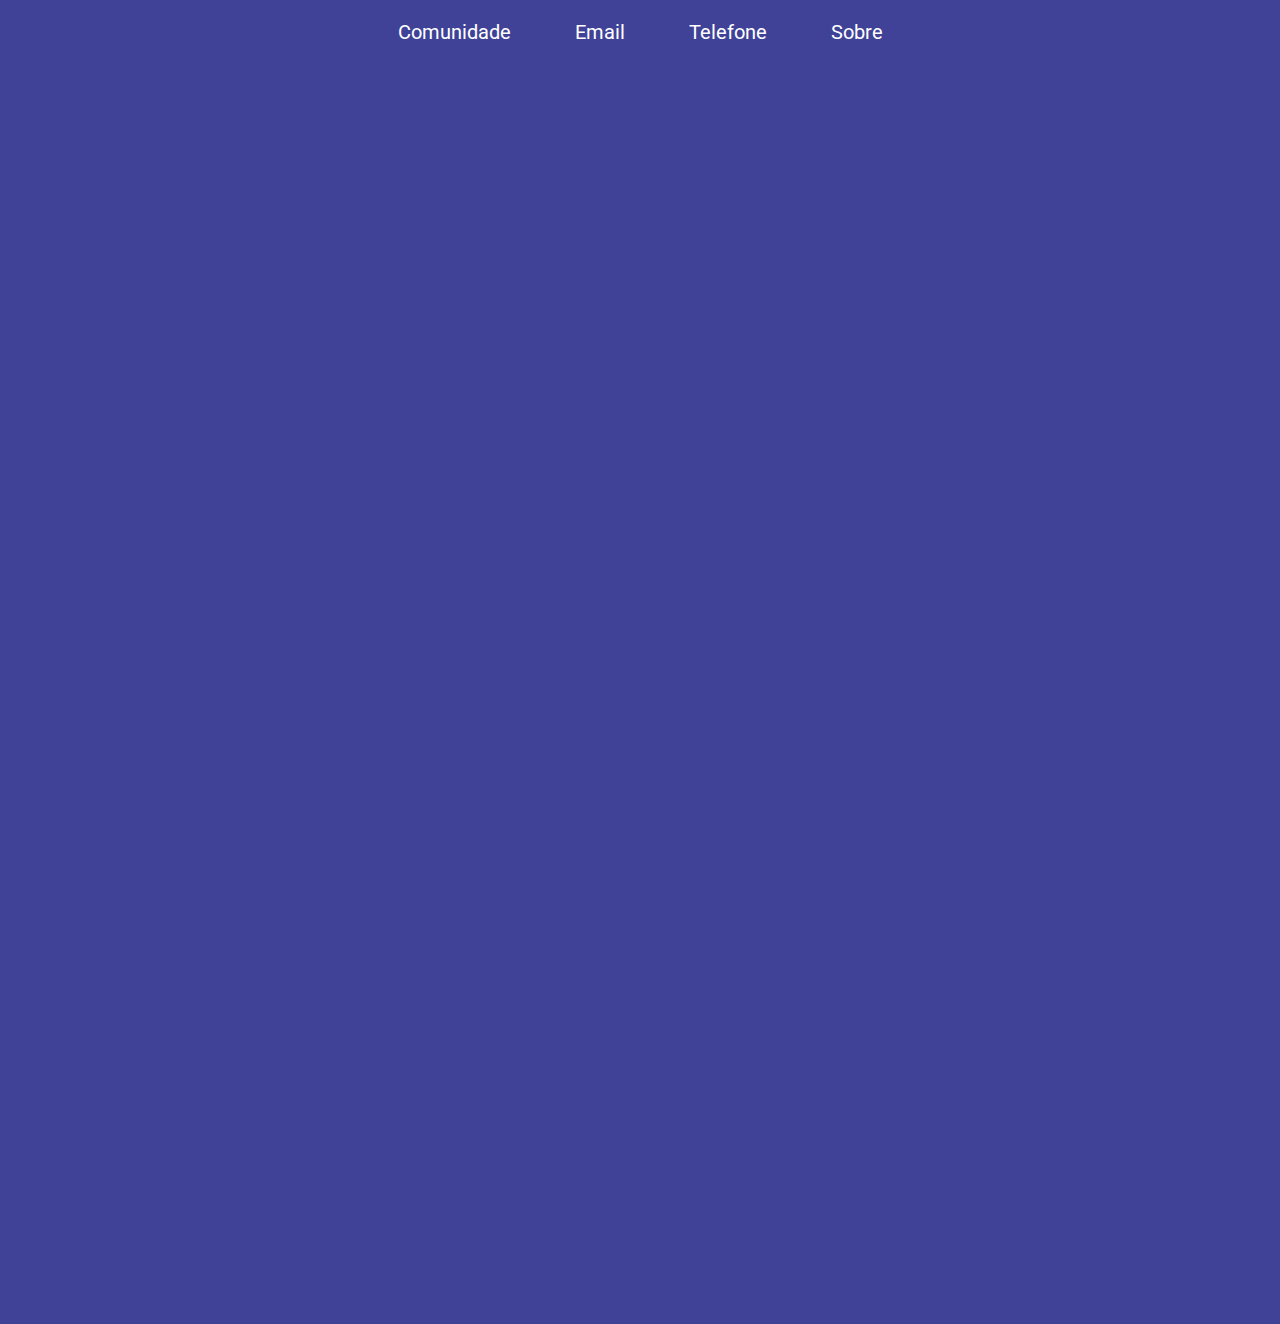
<file: 2-1-primeiro.html>
<!DOCTYPE html>
<!-- Criar um arquivo html que contenha um favicon e um header com 3 links: Comunidade, Email e Telefone.

Favicon
O favicon é o ícone que aparece na aba do navegador. O arquivo está disponível com o nome favicon.ico. 
Para utilizá-lo é necessário importá-lo com a tag link no html. ser dada a dica de utilizar a tag link na head do html.

<link rel="icon" href="favicon.ico" type="image/x-icon" /> -->

<html>

<head>
    <title>Desafio</title>
    <link rel="stylesheet" href="styles.css">
    <link rel="icon"
        href="https://raw.githubusercontent.com/Rocketseat/bootcamp-launchbase-desafios-02/master/desafios/favicon.ico"
        type="image/x-icon" />
</head>

<body>
    <header>
        <div class="home">
            <a href="https://discordapp.com/invite/gCRAFhc" target="_blanck">Comunidade</a>
            <a href="mailto:oi@rocketseat.com.br">Email</a>
            <a href="tel:+5547992078767">Telefone</a>
            <a href="rocketseat.html">Sobre</a>
        </div>
    </header>
</body>

</html>
<!-- Links
Comunidade: Link que deve apontar para o convite da 
comunidade aberta da rocketseat (https://discordapp.com/invite/gCRAFhc)

Email: Link que deve chamar o comando de enviar email para o destinatário oi@rocketseat.com.br. 
Dica: utilize o comando mailto dentro do href;

Telefone: Link que deve chamar o comando de realizar uma ligação para o número +5547992078767. 
Dica: utilize o comando tel dentro do href; -->


<!-- Estilização
Você tem liberdade para escolher a estilização que preferir para esse desafio, mas alguns pontos são obrigatórios:

Deve ser aplicado um background    ok
Deve ser utilizada a fonte Roboto     ok
O header precisa ocupar todo o espaço lateral e superior (body sem margin)
O header precisa ter um espaçamento interno de 30px em todas as direções
Os links devem ter um espaçamento de 30px entre si -->
</file>
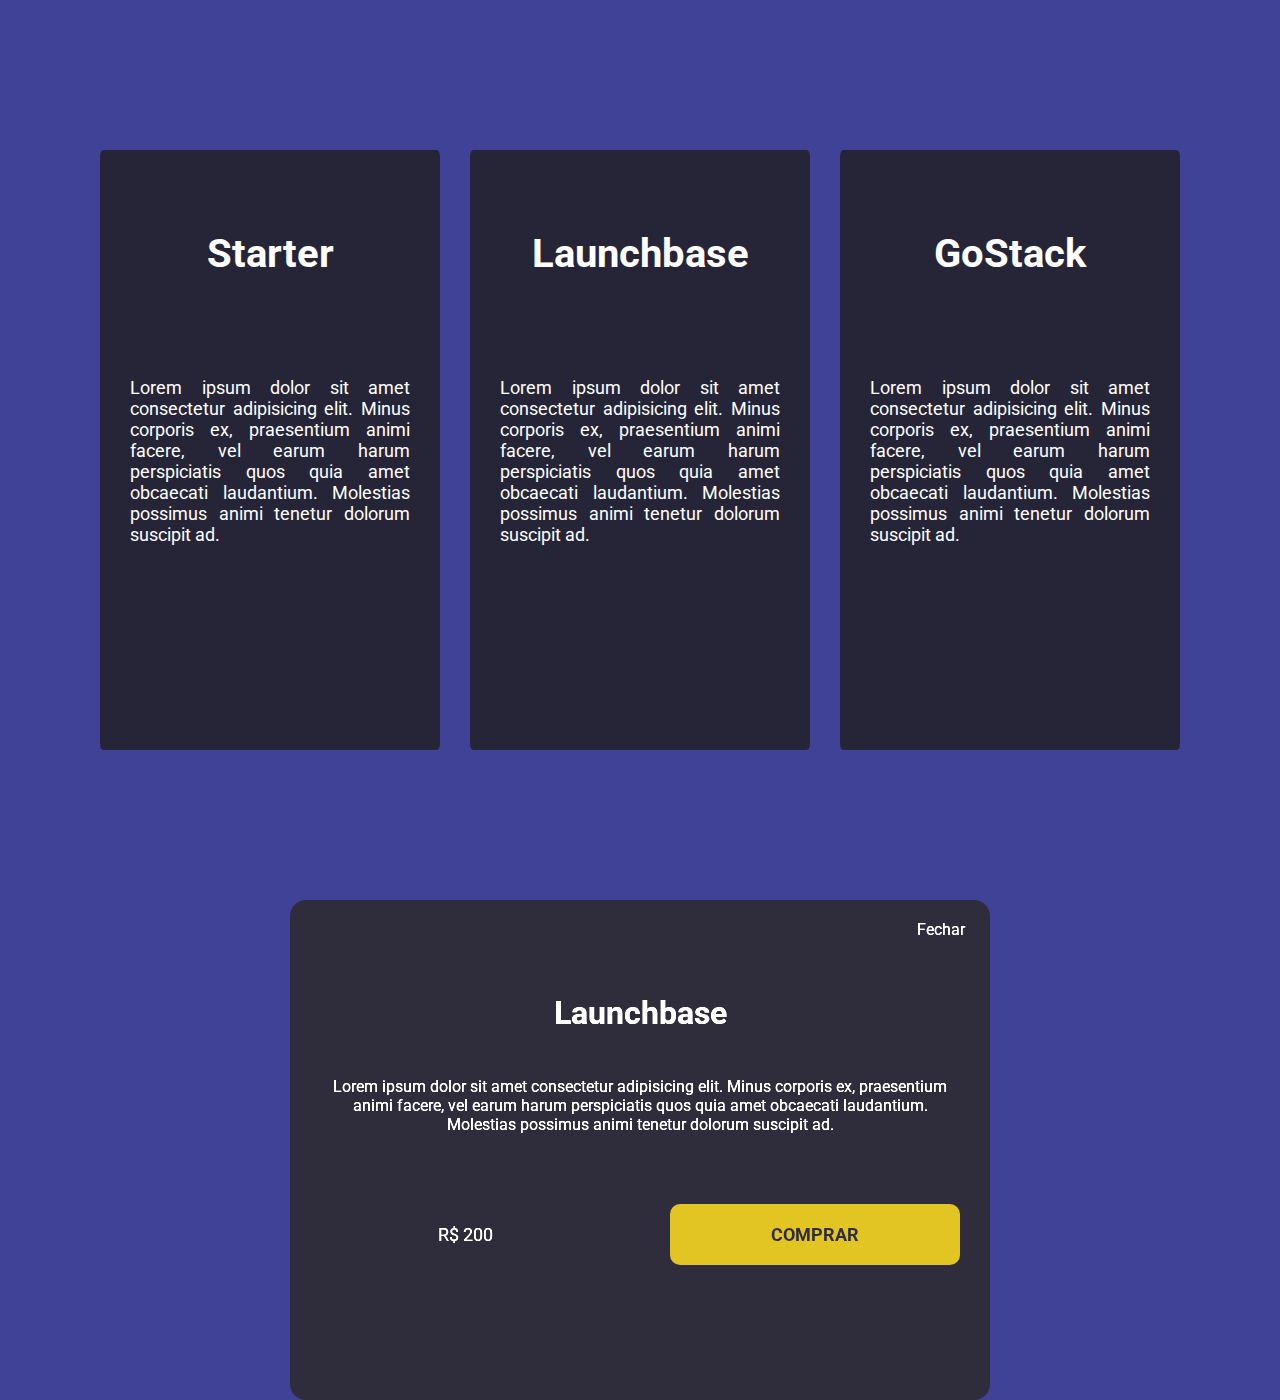
<file: launchStore.html>
<!DOCTYPE html>
<html lang="en">
<head>
    <link rel="stylesheet" href="styles.css">
    <title>Document</title>
</head>
<body class="launchStore">
    <main>
        <section class="curses">
            <div class="curse">
                <h1>Starter</h1>
                <p>
                    Lorem ipsum dolor sit amet consectetur adipisicing elit. 
                    Minus corporis ex, praesentium animi facere, 
                    vel earum harum perspiciatis quos quia amet obcaecati laudantium. 
                    Molestias possimus animi tenetur dolorum suscipit ad.
                </p>
            </div>
            <div class="curse">
                <h1>Launchbase</h1>
                <p>
                    Lorem ipsum dolor sit amet consectetur adipisicing elit. 
                    Minus corporis ex, praesentium animi facere, 
                    vel earum harum perspiciatis quos quia amet obcaecati laudantium. 
                    Molestias possimus animi tenetur dolorum suscipit ad.
                </p>
            </div>
            <div class="curse">
                <h1>GoStack</h1>
                <p>
                    Lorem ipsum dolor sit amet consectetur adipisicing elit. 
                    Minus corporis ex, praesentium animi facere, 
                    vel earum harum perspiciatis quos quia amet obcaecati laudantium. 
                    Molestias possimus animi tenetur dolorum suscipit ad.
                </p>
            </div>
        </section>

        <!-- MODAL -->
        <div class="modal_overlay">
            <div class="modal">
                <div class="content">
                    <h1>Launchbase</h1>
                    <p>
                        Lorem ipsum dolor sit amet consectetur adipisicing elit. 
                        Minus corporis ex, praesentium animi facere, 
                        vel earum harum perspiciatis quos quia amet obcaecati laudantium. 
                        Molestias possimus animi tenetur dolorum suscipit ad.
                    </p>
                    <div class="buy">
                        <p>R$ 200</p>
                        <a>Comprar</a>
                    </div>
                </div>
                <a class="modal-close">Fechar</a>
            </div>
        </div>

    </main>
    <script src="./scripts.js"></script>
</body>
</html>
</file>
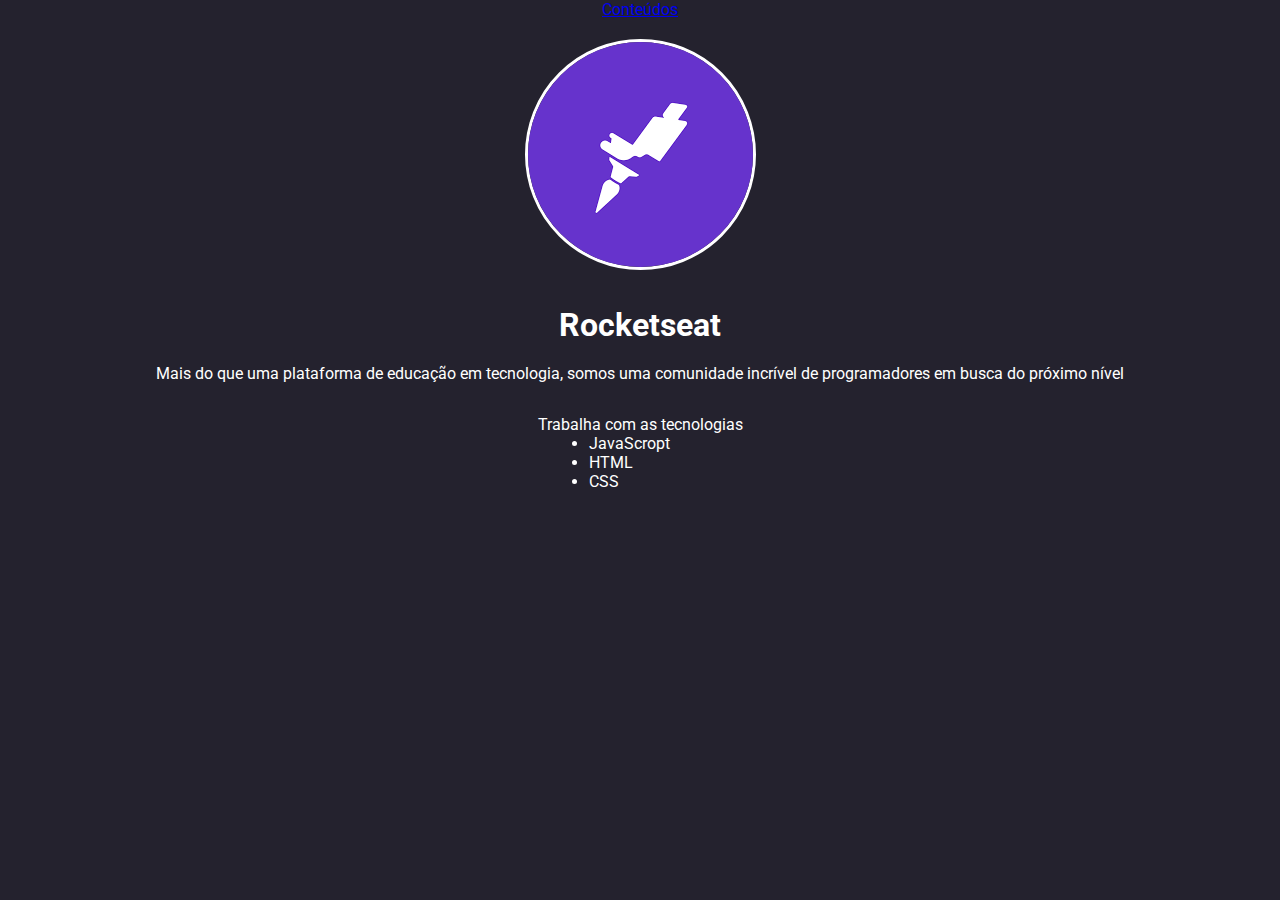
<file: rocketseat.html>
<!DOCTYPE html>
<html>

<head>
    <title>Rocketseat</title>
    <link rel="stylesheet" href="styles.css">
</head>

<body id="page-rocketseat">
    <header>
        <nav>
            <a href="launchStore.html"> Conteúdos</a>
        </nav>
    </header>
    <div class="footer">
        <img src="[data-uri]" alt="logo Rocketseat">
        <h1>Rocketseat</h1>
    </div>
    <p>Mais do que uma plataforma de educação em tecnologia, somos uma comunidade incrível de programadores em busca do
        próximo nível </p>
    <div class="marcadores">
        <ul>
            Trabalha com as tecnologias
            <li>JavaScropt</li>
            <li>HTML</li>
            <li>CSS</li>
        </ul>
    </div>

</body>

</html>
</file>
<file: styles.css>
@import "https://fonts.googleapis.com/css2?family=Roboto&family=Source+Sans+Pro&display=swap";

* {
    margin: 0;
    padding: 0;
    border: 0;
}

body {
    font-family: 'Roboto', sans-serif;
    margin: 0;
    padding: 0;
    border: 0;
}

.home {
    background: rgb(64, 66, 151);
    text-align: center;
    padding: 25px;
    margin: 0;
    padding: 20px 0 100% 0;
    border: 0;
}

header div a {
    color: white;
    text-decoration: none;
    font-size: 20px;
    padding: 30px;
}

/*==  Segunda página Rocketseat  ==*/

.footer {
    padding: 20px;
}

.footer img {
    border-radius: 50%;
    border: 3px solid white;
    margin-bottom: 32px;
}

#page-rocketseat {
    background: rgb(36, 34, 46);
    text-align: center;
    color: white;
}

#page-rocketseat p {
    margin-bottom: 32px;
}

.marcadores {
    align-items: center;
}


.marcadores ul li {
    text-align: left;
    margin: 0 46%;
}

/* ==== LAUNCHSTORE === */

.launchStore {
    background: rgb(64, 66, 151);

}

.curses {
    display: grid;
    grid-template-columns: 1fr 1fr 1fr;
    grid-gap: 30px;
    align-items: center;
    margin: 150px 100px;
}

.curse {
    background-color: rgba(36, 34, 46, 0.9);
    height: 600px;
    border-radius: 1%;
    cursor: pointer;
}
.curse:hover {
    background-color: rgba(36, 34, 46, 1);
    height: 620px;
    transition: 700ms cubic-bezier(.79,.14,.15,.86);
}

.curse h1 {
    text-align: center;
    color: white;
    font-size: 40px;
    margin-top: 80px;
}

.curse p {
    text-align: justify;
    color: white;
    font-size: 18px;
    margin: 100px 30px;
}

/* MODAL */

.modal_overlay.active {
    background-color: rgba(0, 0, 0, 0.5);
    width: 100%;
    height: 100%;
    position: fixed;
    top: 0;
    display: flex;
    justify-content: center;
    opacity: 0;
    visibility: hidden;
}

.modal {
    background-color: rgb(36, 34, 46);
    filter: brightness(130%);
    margin: auto; 
    border-radius: 16px;
    position: relative;
    width: 700px;
    height: 500px; /*Adicionei para corrigir modal*/
    text-align: center; 
    color: white;
    position: relative;
}

.modal-close {
    position: absolute;
    right: 25px;
    top: 20px;
    cursor: pointer;
}

.modal .content {
    position: absolute;
    top: 94px;
}

.modal .content p {
    margin: 45px 30px;
}

.modal .content .buy {
    display: grid;
    grid-template-columns: 1fr 1fr;
    align-items: center;
    
}

.modal .content .buy a{
    background-color: rgba(235, 202, 17, 0.699);
    padding: 20px;
    margin: 0 30px;
    border-radius: 10px;
    text-transform: uppercase;
    font-size: 18px;
    font-weight: bold;
    color: rgb(36, 34, 46);
}

.modal .content .buy a:hover{
    background-color: rgba(235, 202, 17, 1);
    transition: 700ms ease-in-out;
    cursor: pointer;
}

.modal .content .buy p{
    font-size: 18px;
}

/* ==== MODAL.ACTIVE === */

.modal_overlay.active {
    opacity: 1;
    visibility: visible;
}
</file>
